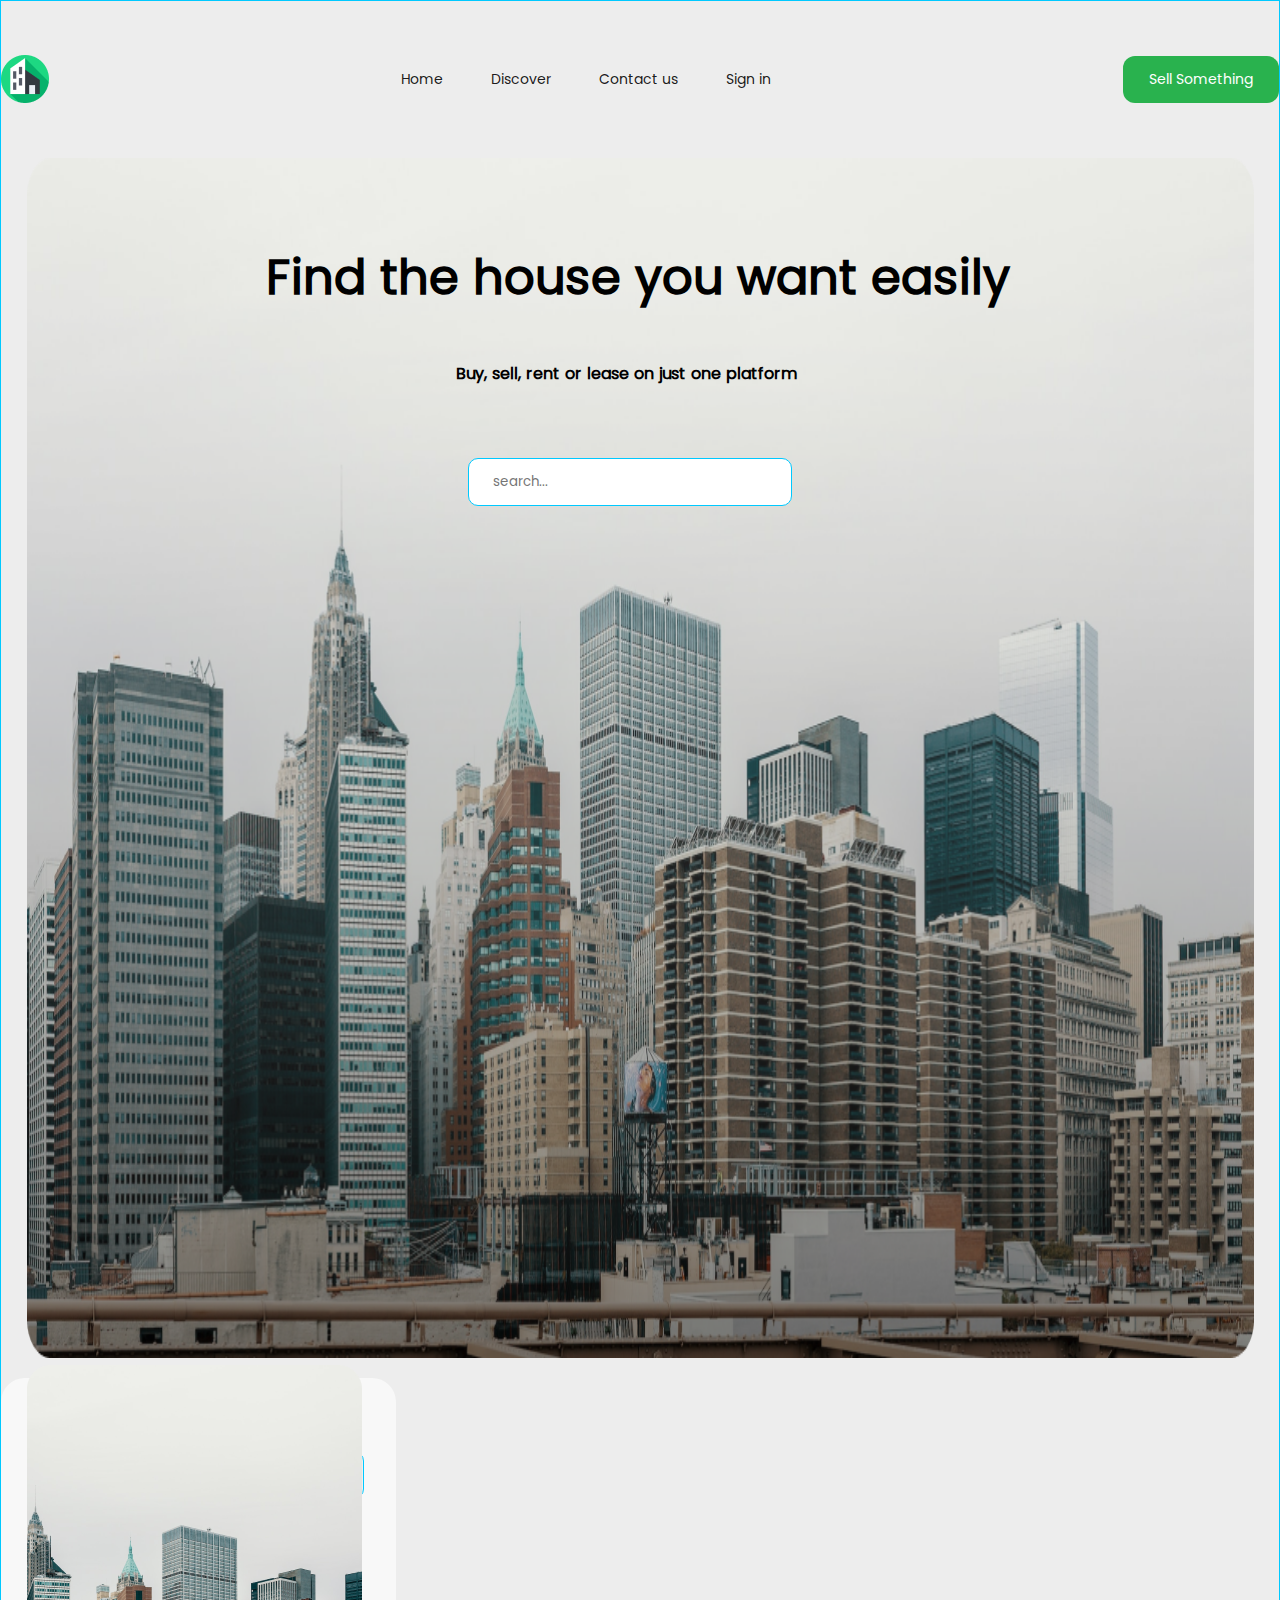
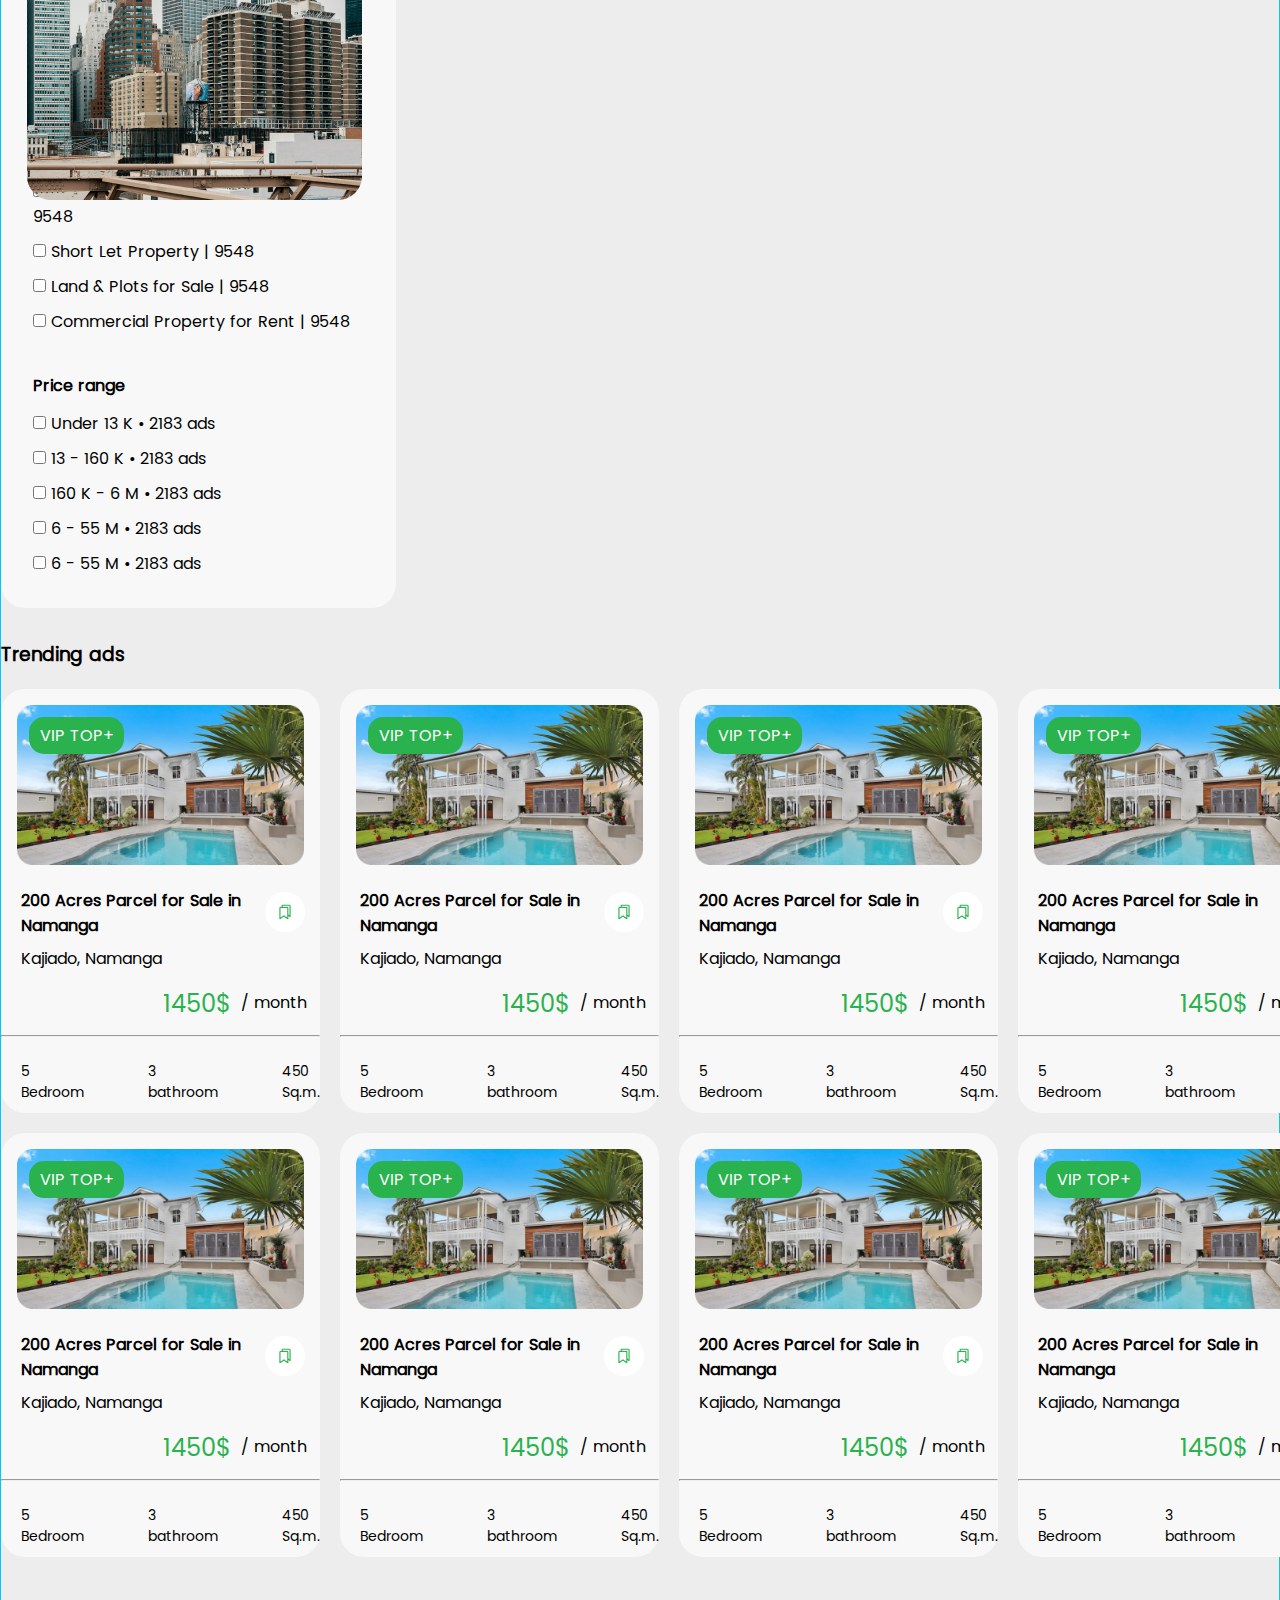
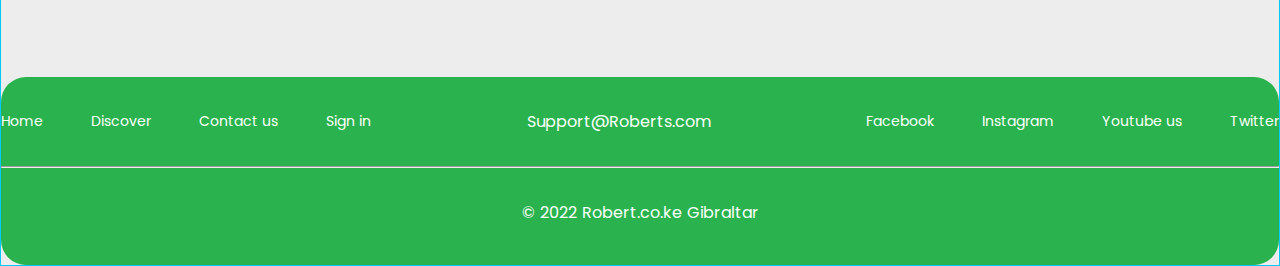
<file: index.html>
<!DOCTYPE html>
<html>
<head>
	<meta charset="utf-8">
	<meta name="viewport" content="width=device-width, initial-scale=1">
	<title>Exam 1n</title>
	<link rel="stylesheet" type="text/css" href="assets/css/style.css">
</head>


<body>

	<div class="container">

		<div class="north">
			<header class="head">
				<div class="carlson">
					<img src="assets/images/apartment (1) 1.png" alt="hs logo">
					<nav class="topnav">
						<ul class="navbar-ul">
							<li>Home</li>
							<li>Discover</li>
							<li>Contact us</li>
							<li>Sign in</li>
						</ul>
					</nav>
					<button type="submit">Sell Something</button>
					<img class="lupa" src="assets/images/search-normal.png">
				</div>				
			</header>
		</div>

		<section class="sector">
			<div class="western">
				<form class="form-elements">
					<div>
						<h4 class="place">Location</h4>
						<div class="form-row select">
							<select name="Kenya" id="user-Kenya">
								<option value="0" selected disabled>All Kenya</option>
							</select>
						</div>
					</div>
					<div>
						<h4 class="proper">Property</h4>
						<div class="form-row radio">
							<div>
								<input type="checkbox" id="terms" name="terms"/>
								<label for="terms">Houses & Apartments for Rent | 9548 </label>
							</div>
							<div>
								<input type="checkbox" id="terms" name="terms"/>
								<label for="terms">Houses & Apartments for Sale | 9548 </label>
							</div>
							<div>
								<input type="checkbox" id="terms" name="terms"/>
								<label for="terms">Land & Plots for Rent | 9548 </label>
							</div>
							<div>
								<input type="checkbox" id="terms" name="terms"/>
								<label for="terms">Land & Plots for Sale | 9548 </label>
							</div>
							<div>
								<input type="checkbox" id="terms" name="terms"/>
								<label for="terms">Commercial Property for Rent | 9548 </label>
							</div>
							<div>
								<input type="checkbox" id="terms" name="terms"/>
								<label for="terms">Commercial Property for Sale | 9548 </label>
							</div>
							<div>
								<input type="checkbox" id="terms" name="terms"/>
								<label for="terms">Event Centres, Venues & Worksta | 9548 </label>
							</div>
							<div>
								<input type="checkbox" id="terms" name="terms"/>
								<label for="terms">Short Let Property | 9548 </label>
							</div>
							<div>
								<input type="checkbox" id="terms" name="terms"/>
								<label for="terms">Land & Plots for Sale | 9548 </label>
							</div>
							<div>
								<input type="checkbox" id="terms" name="terms"/>
								<label for="terms">Commercial Property for Rent | 9548 </label>
							</div>
						</div>
					</div>

					<div>
						<h4 class="prrange">Price range</h4>
						<div class="form-row radio">
							<div>
								<input type="checkbox" id="conditions" name="conditions"/>
								<label for="conditions">Under 13 K • 2183 ads </label>
							</div>
							<div>
								<input type="checkbox" id="conditions" name="conditions"/>
								<label for="conditions">13 - 160 K • 2183 ads </label>
							</div>
							<div>
								<input type="checkbox" id="conditions" name="conditions"/>
								<label for="conditions">160 K - 6 M • 2183 ads </label>
							</div>
							<div>
								<input type="checkbox" id="conditions" name="conditions"/>
								<label for="conditions">6 - 55 M • 2183 ads </label>
							</div>
							<div>
								<input type="checkbox" id="conditions" name="conditions"/>
								<label for="conditions">6 - 55 M • 2183 ads </label>
							</div>
						</div>
					</div>
				</form>
			</div>
			<div class="eastern">
				<img class="citizen" src="assets/images/Rectangle 400.png" alt="city">
				<img class="mincitin" src="assets/images/Rectangle 4001.png" alt="mincity">
				<h1>Find the house you want easily</h1>
				<h4>Buy, sell, rent or lease on just one platform</h4>
				<div class="searcher">
					<form class="form-search">
						<input type="search" id="query" name="q" placeholder="search...">
					</form>
				</div>
			</div>
			
		</section>

		<section class="sectorium">
			<div>
				<div>
					<h3 class="trendiol">Trending ads</h3>
				</div>
				<div class="parent">
					<article class="stend">
						<a href="about.html">
							<img class="tora" src="assets/images/Rectangle 541.png" alt="pool">
						</a>
						<h4 class="ctnamanga">200 Acres Parcel for Sale in Namanga</h4>
						<p class="ctKajiado">Kajiado, Namanga</p>
						<div class="tester">
							<p class="price">1450$</p>
							<p>/ month</p>
						</div>
						<p class="vip">VIP TOP+</p>
						<hr>
						<div class="lacon">
							<ul class="describe">
								<li>5 Bedroom</li>
								<li>3 bathroom</li>
								<li>450 Sq.m.</li>
							</ul>
						</div>
						<div class="runner">
							<img class="iframe" src="assets/images/Frame.png">
						</div>
					</article>
					<article class="stend">
						<a href="about.html">
							<img class="tora" src="assets/images/Rectangle 541.png" alt="pool">
						</a>
						<h4 class="ctnamanga">200 Acres Parcel for Sale in Namanga</h4>
						<p class="ctKajiado">Kajiado, Namanga</p>
						<div class="tester">
							<p class="price">1450$</p>
							<p>/ month</p>
						</div>
						<p class="vip">VIP TOP+</p>
						<hr>
						<div class="lacon">
							<ul class="describe">
								<li>5 Bedroom</li>
								<li>3 bathroom</li>
								<li>450 Sq.m.</li>
							</ul>
						</div>
						<div class="runner">
							<img class="iframe" src="assets/images/Frame.png">
						</div>
					</article>
					<article class="stend">
						<a href="about.html">
							<img class="tora" src="assets/images/Rectangle 541.png" alt="pool">
						</a>
						<h4 class="ctnamanga">200 Acres Parcel for Sale in Namanga</h4>
						<p class="ctKajiado">Kajiado, Namanga</p>
						<div class="tester">
							<p class="price">1450$</p>
							<p>/ month</p>
						</div>
						<p class="vip">VIP TOP+</p>
						<hr>
						<div class="lacon">
							<ul class="describe">
								<li>5 Bedroom</li>
								<li>3 bathroom</li>
								<li>450 Sq.m.</li>
							</ul>
						</div>
						<div class="runner">
							<img class="iframe" src="assets/images/Frame.png">
						</div>
					</article>
					<article class="stend">
						<a href="about.html">
							<img class="tora" src="assets/images/Rectangle 541.png" alt="pool">
						</a>
						<h4 class="ctnamanga">200 Acres Parcel for Sale in Namanga</h4>
						<p class="ctKajiado">Kajiado, Namanga</p>
						<div class="tester">
							<p class="price">1450$</p>
							<p>/ month</p>
						</div>
						<p class="vip">VIP TOP+</p>
						<hr>
						<div class="lacon">
							<ul class="describe">
								<li>5 Bedroom</li>
								<li>3 bathroom</li>
								<li>450 Sq.m.</li>
							</ul>
						</div>
						<div class="runner">
							<img class="iframe" src="assets/images/Frame.png">
						</div>
					</article>
					<article class="stend">
						<a href="about.html">
							<img class="tora" src="assets/images/Rectangle 541.png" alt="pool">
						</a>
						<h4 class="ctnamanga">200 Acres Parcel for Sale in Namanga</h4>
						<p class="ctKajiado">Kajiado, Namanga</p>
						<div class="tester">
							<p class="price">1450$</p>
							<p>/ month</p>
						</div>
						<p class="vip">VIP TOP+</p>
						<hr>
						<div class="lacon">
							<ul class="describe">
								<li>5 Bedroom</li>
								<li>3 bathroom</li>
								<li>450 Sq.m.</li>
							</ul>
						</div>
						<div class="runner">
							<img class="iframe" src="assets/images/Frame.png">
						</div>
					</article>
					<article class="stend">
						<a href="about.html">
							<img class="tora" src="assets/images/Rectangle 541.png" alt="pool">
						</a>
						<h4 class="ctnamanga">200 Acres Parcel for Sale in Namanga</h4>
						<p class="ctKajiado">Kajiado, Namanga</p>
						<div class="tester">
							<p class="price">1450$</p>
							<p>/ month</p>
						</div>
						<p class="vip">VIP TOP+</p>
						<hr>
						<div class="lacon">
							<ul class="describe">
								<li>5 Bedroom</li>
								<li>3 bathroom</li>
								<li>450 Sq.m.</li>
							</ul>
						</div>
						<div class="runner">
							<img class="iframe" src="assets/images/Frame.png">
						</div>
					</article>
					<article class="stend">
						<a href="about.html">
							<img class="tora" src="assets/images/Rectangle 541.png" alt="pool">
						</a>
						<h4 class="ctnamanga">200 Acres Parcel for Sale in Namanga</h4>
						<p class="ctKajiado">Kajiado, Namanga</p>
						<div class="tester">
							<p class="price">1450$</p>
							<p>/ month</p>
						</div>
						<p class="vip">VIP TOP+</p>
						<hr>
						<div class="lacon">
							<ul class="describe">
								<li>5 Bedroom</li>
								<li>3 bathroom</li>
								<li>450 Sq.m.</li>
							</ul>
						</div>
						<div class="runner">
							<img class="iframe" src="assets/images/Frame.png">
						</div>
					</article>
					<article class="stend">
						<a href="about.html">
							<img class="tora" src="assets/images/Rectangle 541.png" alt="pool">
						</a>
						<h4 class="ctnamanga">200 Acres Parcel for Sale in Namanga</h4>
						<p class="ctKajiado">Kajiado, Namanga</p>
						<div class="tester">
							<p class="price">1450$</p>
							<p>/ month</p>
						</div>
						<p class="vip">VIP TOP+</p>
						<hr>
						<div class="lacon">
							<ul class="describe">
								<li>5 Bedroom</li>
								<li>3 bathroom</li>
								<li>450 Sq.m.</li>
							</ul>
						</div>
						<div class="runner">
							<img class="iframe" src="assets/images/Frame.png">
						</div>
					</article>
				</div>
			</div>
			
		</section>

		<footer class="foot">
			<div class="foot-top">
				<div class="south">
					<div>
						<nav>
							<ul class="navbar-end">
								<li>Home</li>
								<li>Discover</li>
								<li>Contact us</li>
								<li>Sign in</li>
							</ul>
						</nav>
					</div>
					<div class="supp">
						<a class="mail" href="mailto:someone@yoursite.com">Support@Roberts.com</a>
					</div>
					<div>
						<nav>
							<ul class="navbar-end">
								<li>Facebook</li>
								<li>Instagram</li>
								<li>Youtube us</li>
								<li>Twitter</li>
							</ul>
						</nav>
					</div>
				</div>
				<hr class="line">
				<div class="foot-end">
					<a class="mail" href="mailto:someone@yoursite.com">© 2022 Robert.co.ke Gibraltar</a>
				</div>
			</div>
			
		</footer>

		<div class="suburb">
			<div class=submarine>
				<nav class="nelson">
					<div>
						<img src="assets/images/home-2.png">
						<ul>
							<li>Home</li>
						</ul>
					</div>
					<div>
						<img src="assets/images/3dcube.png">
						<ul>
							<li>Discover</li>
						</ul>
					</div>
					<div class ="seller">
						<img src="assets/images/Frame1.png">
						<ul>
							<li>Sell</li>
						</ul>
					</div>
					<div>
						<img src="assets/images/message-text.png">
						<ul>
							<li>Message</li>
						</ul>
					</div>
					<div>
						<img src="assets/images/user.png">
						<ul>
							<li>Profile</li>
						</ul>
					</div>
				</nav>
			</div>			
		</div>
	
	</div>

</body>


</html>
</file>
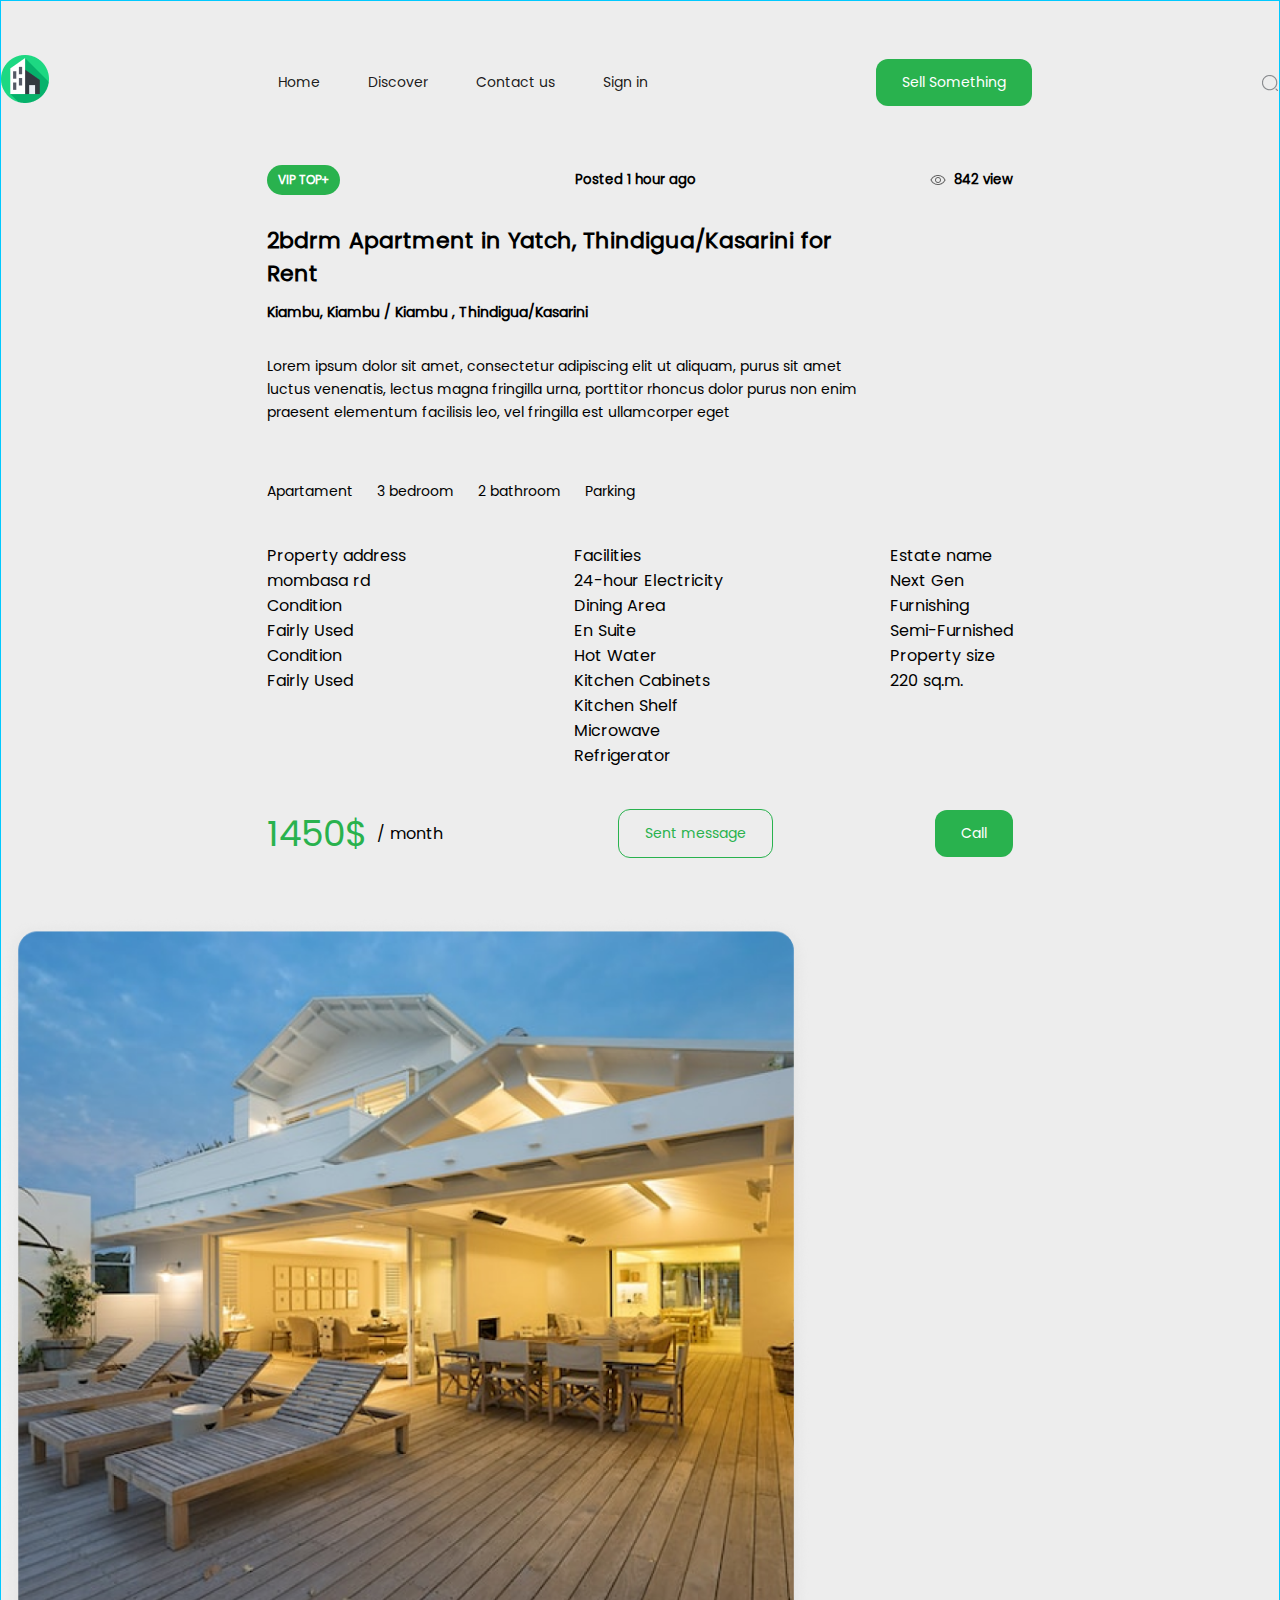
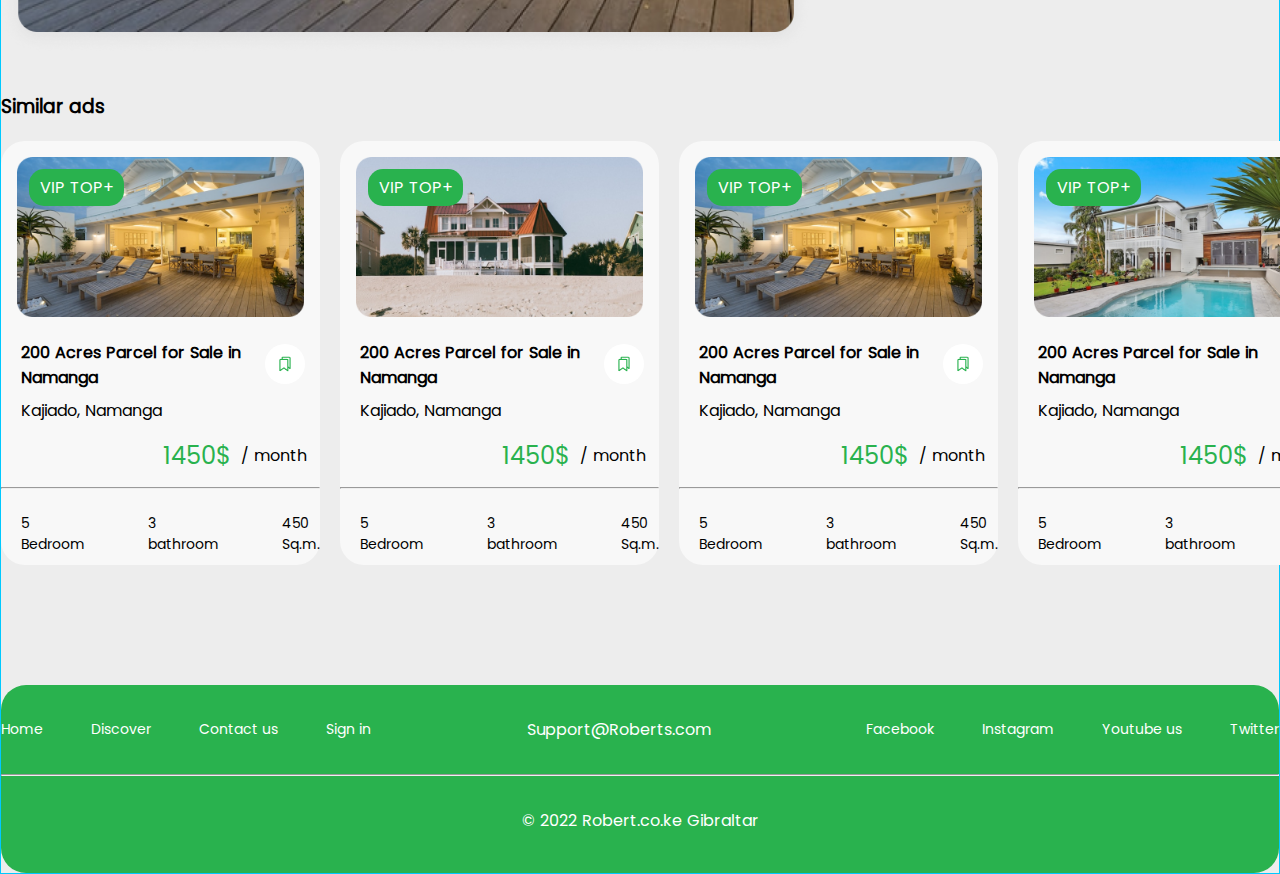
<file: about.html>
<!DOCTYPE html>
<html>
<head>
	<meta charset="utf-8">
	<meta name="viewport" content="width=device-width, initial-scale=1">
	<title>Interier</title>
	<link rel="stylesheet" type="text/css" href="assets/css/style.css">
</head>


<body>

	<div class="about-container">
		<div class="about-north">
			<header class="about-head">
				<div class="about-carlson">
					<a href="index.html">
						<img src="assets/images/apartment (1) 1.png" alt="hs logo">
					</a>
					<nav class="about-topnav">
						<ul class="about-navbar-ul">
							<li>Home</li>
							<li>Discover</li>
							<li>Contact us</li>
							<li>Sign in</li>
						</ul>
					</nav>
					<button type="submit">Sell Something</button>
					<img class="about-lupa" src="assets/images/search-normal.png">	
				</div>
			</header>
		</div>

		<section class="about-sector">
			<div class="about-western">
				<img src="assets/images/Rectangle 43111.png" alt="apartment">
			</div>

			<div class="about-eastern">
				<div class="westeros">

					<div class="stark">
						<h5 class="vpn">VIP TOP+</h5>
						<h5>Posted 1 hour ago</h5>
						<div class="watcher">
							<img src="assets/images/Frame35.png">
							<h5>842 view</h5>
						</div>
					</div>

					<div class="targars">
						<h2>2bdrm Apartment in Yatch, Thindigua/Kasarini for Rent</h2>
						<h6>Kiambu, Kiambu / Kiambu , Thindigua/Kasarini</h6>
						<p>
							Lorem ipsum dolor sit amet, consectetur adipiscing elit ut aliquam, purus sit amet luctus venenatis, lectus magna fringilla urna, porttitor rhoncus dolor purus non enim praesent elementum facilisis leo, vel fringilla est ullamcorper eget
						</p>
					</div>

					<div class="barat">
						<ul class="br-ul">
							<li>Apartament</li>
							<li>3 bedroom</li>
							<li>2 bathroom</li>
							<li>Parking</li>
						</ul>
					</div>

					<div class="lanict">
						<ul>
							<li>Property address</li>
							<li>mombasa rd</li>
							<li>Condition</li>
							<li>Fairly Used</li>
							<li>Condition</li>
							<li>Fairly Used</li>
						</ul>
						<ul>
							<li>Facilities</li>
							<li>24-hour Electricity</li>
							<li>Dining Area</li>
							<li>En Suite</li>
							<li>Hot Water</li>
							<li>Kitchen Cabinets</li>
							<li>Kitchen Shelf</li>
							<li>Microwave</li>
							<li>Refrigerator</li>
						</ul>
						<ul>
							<li>Estate name</li>
							<li>Next Gen</li>
							<li>Furnishing</li>
							<li>Semi-Furnished</li>
							<li>Property size</li>
							<li>220 sq.m.</li>
						</ul>
					</div>

					<div class="memphs">
						<div class="money-cash">
							<p class="expansive">1450$</p>
							<p>/ month</p>
						</div>
						<div>
							<p class="cartage">Sent message</p>
						</div>
						<div>
							<p class="caller">Call</p>
						</div>
					</div>

				</div>	
			</div>
			
		</section>

		<section class="about-sectorium">
			<div>
				<div>
					<h3 class="about-trendiol">Similar ads</h3>
				</div>
				<div class="about-parent">
					<article class="about-stend">
						<img class="about-tora" src="assets/images/Rectangle 431.png" alt="pool">
						<h4 class="about-ctnamanga">200 Acres Parcel for Sale in Namanga</h4>
						<p class="about-ctKajiado">Kajiado, Namanga</p>
						<div class="about-tester">
							<p class="about-price">1450$</p>
							<p>/ month</p>
						</div>
						<p class="about-vip">VIP TOP+</p>
						<hr>
						<div class="about-lacon">
							<ul class="about-describe">
								<li>5 Bedroom</li>
								<li>3 bathroom</li>
								<li>450 Sq.m.</li>
							</ul>
						</div>
						<div class="about-runner">
							<img class="about-iframe" src="assets/images/Frame.png">
						</div>
					</article>
					<article class="about-stend">
						<img class="about-tora" src="assets/images/Rectangle 425.png" alt="pool">
						<h4 class="about-ctnamanga">200 Acres Parcel for Sale in Namanga</h4>
						<p class="about-ctKajiado">Kajiado, Namanga</p>
						<div class="about-tester">
							<p class="about-price">1450$</p>
							<p>/ month</p>
						</div>
						<p class="about-vip">VIP TOP+</p>
						<hr>
						<div class="about-lacon">
							<ul class="about-describe">
								<li>5 Bedroom</li>
								<li>3 bathroom</li>
								<li>450 Sq.m.</li>
							</ul>
						</div>
						<div class="about-runner">
							<img class="about-iframe" src="assets/images/Frame.png">
						</div>
					</article>
					<article class="about-stend">
						<img class="about-tora" src="assets/images/Rectangle 431.png" alt="pool">
						<h4 class="about-ctnamanga">200 Acres Parcel for Sale in Namanga</h4>
						<p class="about-ctKajiado">Kajiado, Namanga</p>
						<div class="about-tester">
							<p class="about-price">1450$</p>
							<p>/ month</p>
						</div>
						<p class="about-vip">VIP TOP+</p>
						<hr>
						<div class="about-lacon">
							<ul class="about-describe">
								<li>5 Bedroom</li>
								<li>3 bathroom</li>
								<li>450 Sq.m.</li>
							</ul>
						</div>
						<div class="about-runner">
							<img class="about-iframe" src="assets/images/Frame.png">
						</div>
					</article>
					<article class="about-stend">
						<img class="about-tora" src="assets/images/Rectangle 541.png" alt="pool">
						<h4 class="about-ctnamanga">200 Acres Parcel for Sale in Namanga</h4>
						<p class="about-ctKajiado">Kajiado, Namanga</p>
						<div class="about-tester">
							<p class="about-price">1450$</p>
							<p>/ month</p>
						</div>
						<p class="about-vip">VIP TOP+</p>
						<hr>
						<div class="about-lacon">
							<ul class="about-describe">
								<li>5 Bedroom</li>
								<li>3 bathroom</li>
								<li>450 Sq.m.</li>
							</ul>
						</div>
						<div class="about-runner">
							<img class="about-iframe" src="assets/images/Frame.png">
						</div>
					</article>
				</div>
			</div>
		</section>

		<footer class="about-foot">
			<div class="about-foot-top">
				<div class="about-south">
					<div>
						<nav>
							<ul class="about-navbar-end">
								<li>Home</li>
								<li>Discover</li>
								<li>Contact us</li>
								<li>Sign in</li>
							</ul>
						</nav>
					</div>
					<div class="about-supp">
						<a class="about-mail" href="mailto:someone@yoursite.com">Support@Roberts.com</a>
					</div>
					<div>
						<nav>
							<ul class="about-navbar-end">
								<li>Facebook</li>
								<li>Instagram</li>
								<li>Youtube us</li>
								<li>Twitter</li>
							</ul>
						</nav>
					</div>
				</div>
				<hr class="about-line">
				<div class="about-foot-end">
					<a class="about-mail" href="mailto:someone@yoursite.com">© 2022 Robert.co.ke Gibraltar</a>
				</div>
			</div>
		</footer>

		<div class="about-suburb">
			<div class=about-submarine>
				<nav class="about-nelson">
					<div>
						<img src="assets/images/home-2.png">
						<ul>
							<li>Home</li>
						</ul>
					</div>
					<div>
						<img src="assets/images/3dcube.png">
						<ul>
							<li>Discover</li>
						</ul>
					</div>
					<div class="about-seller">
						<img src="assets/images/Frame1.png">
						<ul>
							<li>Sell</li>
						</ul>
					</div>
					<div>
						<img src="assets/images/message-text.png">
						<ul>
							<li>Message</li>
						</ul>
					</div>
					<div>
						<img src="assets/images/user.png">
						<ul>
							<li>Profile</li>
						</ul>
					</div>
				</nav>
			</div>
		</div>

	</div>

</body>


</html>
</file>
<file: assets/css/style.css>
@import "fonts.css";

*{
    margin: 0;
    padding: 0;
    box-sizing: border-box;
    font-family: "poppins";
}

a {
    text-decoration: none;
}
ul {
    list-style: none;
}
img {
    max-width: 100%;
}

.container {
    display: flex;
    flex-wrap: wrap;
    margin: auto;
    max-width: 1920px;
    width: 100%;
    border: 1px solid #00C9FF ;
    background-color: #C2C2C24D;
}
.north {
    max-width: 1642px;
    width: 100%;
    margin: auto;
    margin-top: 54px;
    margin-bottom: 55px;
}
.carlson {
    display: flex;
    justify-content: space-between;
    align-items: center;
}
.navbar-ul {
    display: flex;
    gap: 48px;
    color: #000000E5;
    align-items: center;
    font-size: 14px;
    letter-spacing: 0px;
    line-height: 21px;
    font-weight: regular;
}
button {
    background-color: #29B24E;;
    color: #FFFFFF;
    font-size: 14px;
    letter-spacing: 0px;
    line-height: 21px;
    padding-top:13px;
    padding-bottom: 13px;
    padding-left: 26px;
    padding-right: 26px;
    border-radius: 12px;
    border: none;
}
.lupa {
    display: none;
}


.sector {
    display: flex;
    flex-wrap: wrap-reverse;
    max-width: 1642px;
    width: 100%;
    margin: auto;
    gap: 20px;
}
.western {
    max-width: 395px;
    width: 100%;
    background-color: #F8F8F8;
    border: none;
    border-radius: 24px;
    padding: 32px 32px;
}
.place {
    margin-bottom: 16px;
    font-weight: medium;
}
.proper {
    margin-bottom: 13px;
    font-weight: medium;
}
select {
    max-width: 331px;
    height: 48px;
    border: 1px solid #00C9FF;
    border-radius: 10px;
    margin-bottom: 32px;
    padding-left: 18px;
}
.form-row, .radio{
    display: flex;
    flex-direction: column;
    gap: 10px;
}
.prrange {
    margin-top: 39px;
    margin-bottom: 13px;
    font-weight: medium;
}
.eastern {
    max-width: 1227px;
    width: 100%;
    margin: auto;
    position: relative;
    margin-top: 0px;
    margin-bottom: 0px;
}
.citizen {
    height: 100%;
}
.mincitizen {
    height: 100%;
    display: none;
}
.eastern h1 {
    position: absolute;
    top: 10%;
    left: 50%;
    right: -11%;
    transform: translate(-50%, -50%);
    font-size: 48px;
    letter-spacing: 0px;
    line-height: 72px;
    font-weight: semibold;
}
.eastern h4 {
    position: absolute;
    top: 17%;
    left: 35%;
    font-size: 16px;
    letter-spacing: 0px;
    line-height: 24px;
    font-weight: regular;
}
.searcher {
    position: absolute;
    top: 25%;
    left: 36%;
    width: 324px;
}
.form-search input {
    width: 100%;
    height: 48px;
    border: 1px solid #00C9FF;
    border-radius: 10px;
    padding-left: 24px;
}

.sectorium {
    max-width: 1642px;
    width: 100%;
    margin: auto;
}
.trendiol {
    margin-top: 32px;
    margin-bottom: 20px;
}
.stend {
    background-color: #F8F8F8;
    border-radius: 24px;
    position: relative;
    max-width: 395px;
}
.parent {
    display: grid;
    grid-template-columns: 1fr 1fr 1fr 1fr;
    grid-auto-rows: minmax(303px, auto);
    grid-template-rows: 424px 424px;
    gap: 20px;
}
.tester {
    padding-right: 13px;
    display: flex;
    justify-content: flex-end;
    align-items: center;
    padding-right: 13px;
}

.tora {
    margin: auto;
    padding: 16px 16px;
}
.ctnamanga {
    margin-left: 20px;
}
.ctKajiado {
    margin-left: 20px;
    margin-top: 8px;
}
.price {
    margin-top: 15px;
    margin-bottom: 13px;
    margin-right: 10px;
    font-size: 24px;
    letter-spacing: 0px;
    line-height: 36px;
    color: #29B24E;
}
.lacon {
    max-width: 375px;
    padding-left: 20px;
    margin-top: 24px;
    margin-bottom: 24px;
}
.runner {
    display: flex;
    align-items: center;
    justify-content: flex-end;
    margin-right: 15px;
    margin-top: -235px;
}
.iframe {
    background-color: #FFFFFF;
    border-radius: 50%;
    padding: 11px 11px;
}
.describe {
    display: flex;
    gap: 63px;
    color: #000000;
    justify-content: space-between;
    align-items: center;
    font-size: 14px;
    letter-spacing: 0px;
    line-height: 21px;
}
.vip {
    background-color: #29B24E;
    border-radius: 15px;
    position: absolute;
    color: #FFFFFF;
    padding: 6px 11px;
    top: 28px;
    left: 28px;
}

.foot {
    max-width: 1920px;
    width: 100%;
    margin: auto;
    background-color: #29B24E;
    border-radius: 25px;
    margin-top: 120px;
}
.foot-top {
    max-width: 1642px;
    width: 100%;
    margin: auto;
}
.south {
    display: flex;
    justify-content: space-between;
    align-items: center;
    max-width: 1642px;
    width: 100%;
    margin-top: 32px;
    margin-bottom: 32px;
}
.navbar-end {
    display: flex;
    gap: 48px;
    color: #FFFFFF;
    align-items: center;
    font-size: 14px;
    letter-spacing: 0px;
    line-height: 21px;
}
.line {
    align-items: center;
    max-width: 1642px;
    width: 100%;
    color: #D0D0D0;
}
.foot-end {
    display: flex;
    justify-content: center;
    align-items: center;
    max-width: 1642px;
    width: 100%;
    margin-top: 32px;
    margin-bottom: 40px;
}
.mail {
    color: #FFFFFF;
}

.suburb {
    max-width: 1920px;
    margin: auto;
    width: 100%;
    background-color: #42f2f5;
    margin-top: 72px;
    display: none;
}

.about-container {
    display: flex;
    flex-wrap: wrap;
    margin: auto;
    max-width: 1920px;
    width: 100%;
    border: 1px solid #00C9FF ;
    background-color: #C2C2C24D;
}

.about-north {
    max-width: 1640px;
    width: 100%;
    margin: auto;
    margin-top: 54px;
    margin-bottom: 55px;
}

.about-carlson {
    display: flex;
    justify-content: space-between;
    align-items: center;
}
.about-navbar-ul {
    display: flex;
    gap: 48px;
    color: #000000E5;
    align-items: center;
    font-size: 14px;
    letter-spacing: 0px;
    line-height: 21px;
    font-weight: regular;
}
.watcher {
    display: flex;
    justify-content: space-between;
    align-items: center;
    gap: 8px;
}
.about-sector {
    display: flex;
    flex-wrap: wrap-reverse;
    max-width: 1640px;
    width: 100%;
    margin: auto;
    gap: 44px;
}
.about-western {
    max-width: 810px;
    width: 100%;
}
.about-eastern {
    max-width: 786px;
    width: 100%;
    margin: auto;
}
.westeros {
    max-width: 746px;
    width: 100%;
    margin: auto;
}
.stark {
    display: flex;
    justify-content: space-between;
    align-items: center;
}
.targars {
    max-width: 618px;
    width: 100%;
    margin-top: 29px;
    margin-bottom: 40px;
}
.targars h2 {
    font-size: 22px;
    letter-spacing: 0px;
    line-height: 33px;
    margin-bottom: 12px;
}
.targars h6 {
    font-size: 14px;
    letter-spacing: 0px;
    line-height: 21px;
    margin-bottom: 32px;
}
.targars p {
    font-size: 14px;
    letter-spacing: 0px;
    line-height: 23px;
}
.br-ul {
    display: flex;
    justify-content: flex-start;
    gap: 24px;
    padding-top: 16px;
    padding-bottom: 16px;
    margin-bottom: 24px;
    font-size: 14px;
    letter-spacing: 0px;
    line-height: 23px;
}
.lanict {
    max-width: 746px;
    width: 100%;
    margin: auto;
    display: flex;
    justify-content: space-between;
    align-items: flex-start;
    margin-bottom: 24px;
}
.memphs {
    display: flex;
    justify-content: space-between;
    align-items: center;
}

.money-cash {
    padding-right: 13px;
    display: flex;
    justify-content: flex-end;
    align-items: center;
    padding-right: 13px;
}
.expansive {
    margin-top: 15px;
    margin-bottom: 13px;
    margin-right: 10px;
    font-size: 36px;
    letter-spacing: 0px;
    line-height: 54px;
    color: #29B24E;
}
.vpn {
    background-color: #29B24E;
    border-radius: 15px;
    color: #FFFFFF;
    padding: 6px 11px;
    top: 28px;
    left: 28px;
    font-size: 12px;
    letter-spacing: 0px;
    line-height: 18px;
}
.cartage {
    color: #29B24E;
    font-size: 14px;
    letter-spacing: 0px;
    line-height: 21px;
    padding-top:13px;
    padding-bottom: 13px;
    padding-left: 26px;
    padding-right: 26px;
    border-radius: 12px;
    border: 1px solid #29B24E;
}
.caller {
    background-color: #29B24E;
    color: #FFFFFF;
    font-size: 14px;
    letter-spacing: 0px;
    line-height: 21px;
    padding-top:13px;
    padding-bottom: 13px;
    padding-left: 26px;
    padding-right: 26px;
    border-radius: 12px;
}
.about-sectorium {
    max-width: 1642px;
    width: 100%;
    margin: auto;
}
.about-trendiol {
    margin-top: 32px;
    margin-bottom: 20px;
}
.about-stend {
    background-color: #F8F8F8;
    border-radius: 24px;
    position: relative;
    max-width: 395px;
}
.about-parent {
    display: grid;
    grid-template-columns: 1fr 1fr 1fr 1fr;
    grid-auto-rows: minmax(303px, auto);
    grid-template-rows: 424px;
    gap: 20px;
}
.about-tester {
    padding-right: 13px;
    display: flex;
    justify-content: flex-end;
    align-items: center;
    padding-right: 13px;
}

.about-tora {
    margin: auto;
    padding: 16px 16px;
}
.about-ctnamanga {
    margin-left: 20px;
}
.about-ctKajiado {
    margin-left: 20px;
    margin-top: 8px;
}
.about-price {
    margin-top: 15px;
    margin-bottom: 13px;
    margin-right: 10px;
    font-size: 24px;
    letter-spacing: 0px;
    line-height: 36px;
    color: #29B24E;

}
.about-lacon {
    max-width: 375px;
    padding-left: 20px;
    margin-top: 24px;
    margin-bottom: 24px;
}
.about-runner {
    display: flex;
    align-items: center;
    justify-content: flex-end;
    margin-right: 15px;
    margin-top: -235px;
}
.about-iframe {
    background-color: #FFFFFF;
    border-radius: 50%;
    padding: 11px 11px;
}
.about-describe {
    display: flex;
    gap: 63px;
    color: #000000;
    justify-content: space-between;
    align-items: center;
    font-size: 14px;
    letter-spacing: 0px;
    line-height: 21px;
}
.about-vip {
    background-color: #29B24E;
    border-radius: 15px;
    position: absolute;
    color: #FFFFFF;
    padding: 6px 11px;
    top: 28px;
    left: 28px;
}
.about-foot {
    max-width: 1920px;
    width: 100%;
    margin: auto;
    background-color: #29B24E;
    border-radius: 25px;
    margin-top: 120px;
}
.about-foot-top {
    max-width: 1642px;
    width: 100%;
    margin: auto;
}
.about-south {
    display: flex;
    justify-content: space-between;
    align-items: center;
    max-width: 1642px;
    width: 100%;
    margin-top: 32px;
    margin-bottom: 32px;
}
.about-navbar-end {
    display: flex;
    gap: 48px;
    color: #FFFFFF;
    align-items: center;
    font-size: 14px;
    letter-spacing: 0px;
    line-height: 21px;
}
.about-line {
    align-items: center;
    max-width: 1642px;
    width: 100%;
    color: #D0D0D0;
}
.about-foot-end {
    display: flex;
    justify-content: center;
    align-items: center;
    max-width: 1642px;
    width: 100%;
    margin-top: 32px;
    margin-bottom: 40px;
}
.about-mail {
    color: #FFFFFF;
}
.about-suburb {
    max-width: 1920px;
    margin: auto;
    width: 100%;
    background-color: #42f2f5;
    margin-top: 72px;
    display: none;
}


@media (max-width: 768px) {
    header nav {
        display: none;
    }


    .container {
        flex-wrap: wrap;
        margin: auto;
        max-width: 375px;
        width: 100%;
        margin: 0 auto;
        padding: 0;
        border: 1px solid #00C9FF
    }

    .carlson {
        display: flex;
        justify-content: space-between;
        align-items: center;
        padding-left: 20px;
        padding-right: 20px;
    }

    button {
        display: none;
    }

    .lupa {
        display: block;
        background-color: #FFFFFF;
        border-radius: 50%;
        padding: 13px 13px;
    }

    .sector {
        display: flex;
        flex-wrap: wrap-reverse;
        max-width: 375px;
        width: 100%;
        margin: auto;
        gap: 20px;
    }

    .eastern {
        max-width: 335px;
        width: 100%;
        margin: auto;
        position: relative;
        margin-top: 0px;
        margin-bottom: 0px;
    }

    .citizen {
        display: none;
    }

    .mincitizen {
        height: 100%;
    }

    .eastern h1 {
        position: absolute;
        top: 12%;
        left: 50%;
        right: -20%;
        transform: translate(-50%, -50%);
        font-size: 24px;
        letter-spacing: 0px;
        line-height: 36px;
        font-weight: semibold;
    }

    .eastern h4 {
        position: absolute;
        top: 25%;
        left: 7%;
        font-size: 14px;
        letter-spacing: 0px;
        line-height: 21px;
        font-weight: regular;
    }

    .searcher {
        display: none;
    }

    .western {
        max-width: 375px;
        width: 100%;
        background-color: #F8F8F8;
        border: 1px solid #00C9FF;
        border-radius: 24px;
        padding: 24px 20px;
    }

    .parent {
        display: grid;
        grid-template-columns: 1fr;
        grid-auto-rows: minmax(424px, auto);
        grid-template-rows: 424px;
        gap: 20px;
    }

    .lacon {
        max-width: 335px;
        padding-left: 20px;
        margin-top: 24px;
        margin-bottom: 26px;
    }

    .describe {
        display: flex;
        gap: 50px;
        color: #000000;
        justify-content: space-between;
        align-items: center;
        font-size: 12px;
        letter-spacing: 0px;
        line-height: 18px;
    }

    .supp {
        display: none;
    }

    .foot-top {
        max-width: 375px;
        width: 100%;
        margin: auto;
        padding-left: 20px;
        padding-right: 20px;
    }

    .south {
        display: flex;
        justify-content: space-between;
        align-items: center;
        max-width: 375px;
        width: 100%;
        margin-top: 40px;
        margin-bottom: 40px;
    }

    .navbar-end {
        display: flex;
        flex-direction: column;
        gap: 16px;
        color: #FFFFFF;
        align-items: center;
        font-size: 16px;
        letter-spacing: 0px;
        line-height: 24px;
    }

    .suburb {
        display: block;
        max-width: 375px;
        margin: auto;
        width: 100%;
        background-color: #FFFFFF;
        margin-top: 72px;
        position: fixed;
        width: 100%;
        bottom: 0;
    }

    .submarine {
        max-width: 375px;
        width: 100%;
        margin: auto;
        display: flex;
        align-items: center;
        justify-content: center;
        background-color: #F2F2F2;
    }

    .nelson {
        max-width: 375px;
        width: 100%;
        display: flex;
        gap: 15px;
        align-items: center;
        justify-content: space-between;
        padding-right: 20px;
        padding-left: 20px;
        background-color: #f5428d;
        border-radius: 24px 24px 0 0;
        background-color: #FFFFFF;
    }

    .nelson div {
        display: flex;
        flex-direction: column;
        align-items: center;
        justify-content: center;
    }

    .seller img {
        background-color: #29B24E;
        padding: 17px;
        border-radius: 12px;
        margin-bottom: 5px;
    }

    .about-container {
        flex-wrap: wrap;
        margin: auto;
        max-width: 375px;
        width: 100%;
        margin: 0 auto;
        padding: 0;
        border: 1px solid #00C9FF
    }
    .about-carlson {
        display: flex;
        justify-content: space-between;
        align-items: center;
        padding-left: 20px;
        padding-right: 20px;
    }

    button {
        display: none;
    }

    .about-lupa {
        display: block;
        background-color: #FFFFFF;
        border-radius: 50%;
        padding: 13px 13px;
    }

    .about-western {
        max-width: 375px;
        width: 100%;
        background-color: #F8F8F8;
        border: 1px solid #00C9FF;
        border-radius: 24px;
        padding: 24px 20px;
        padding-left: 10px;
    }
    .about-parent {
        display: grid;
        grid-template-columns: 1fr;
        grid-auto-rows: minmax(424px, auto);
        grid-template-rows: 424px;
        gap: 20px;
    }

    .about-lacon {
        max-width: 335px;
        padding-left: 20px;
        margin-top: 24px;
        margin-bottom: 26px;
    }

    .about-describe {
        display: flex;
        gap: 50px;
        color: #000000;
        justify-content: space-between;
        align-items: center;
        font-size: 12px;
        letter-spacing: 0px;
        line-height: 18px;
    }

    .about-supp {
        display: none;
    }

    .foot-top {
        max-width: 375px;
        width: 100%;
        margin: auto;
        padding-left: 20px;
        padding-right: 20px;
    }

    .about-south {
        display: flex;
        justify-content: space-between;
        align-items: center;
        max-width: 375px;
        width: 100%;
        margin-top: 40px;
        margin-bottom: 40px;
    }

    .about-navbar-end {
        display: flex;
        flex-direction: column;
        gap: 16px;
        color: #FFFFFF;
        align-items: center;
        font-size: 16px;
        letter-spacing: 0px;
        line-height: 24px;
    }

    .about-suburb {
        display: block;
        max-width: 375px;
        margin: auto;
        width: 100%;
        background-color: #FFFFFF;
        margin-top: 72px;
        position: fixed;
        width: 100%;
        bottom: 0;
    }

    .about-submarine {
        max-width: 375px;
        width: 100%;
        margin: auto;
        display: flex;
        align-items: center;
        justify-content: center;
        background-color: #F2F2F2;
    }

    .about-nelson {
        max-width: 375px;
        width: 100%;
        display: flex;
        gap: 15px;
        align-items: center;
        justify-content: space-between;
        padding-right: 20px;
        padding-left: 20px;
        background-color: #f5428d;
        border-radius: 24px 24px 0 0;
        background-color: #FFFFFF;
    }

    .about-nelson div {
        display: flex;
        flex-direction: column;
        align-items: center;
        justify-content: center;
    }

    .about-seller img {
        background-color: #29B24E;
        padding: 17px;
        border-radius: 12px;
        margin-bottom: 5px;
    }


}
</file>
